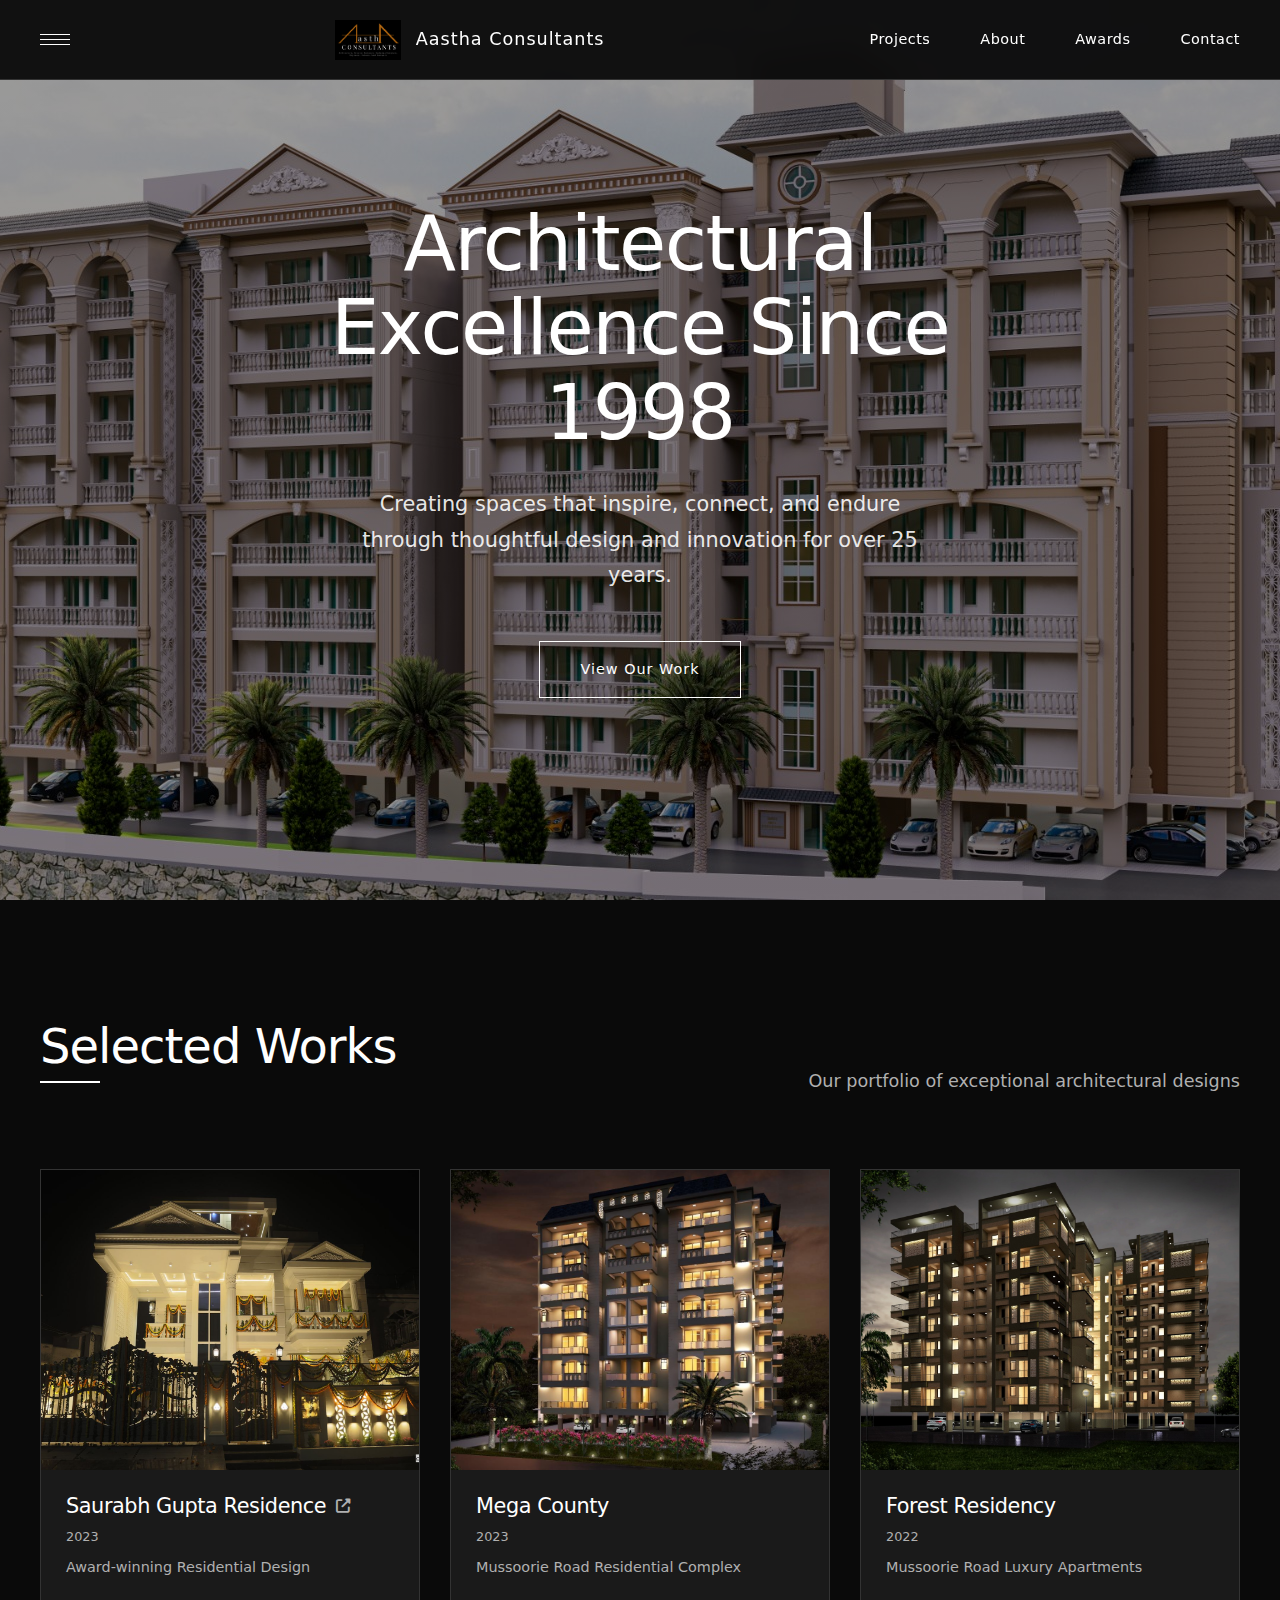
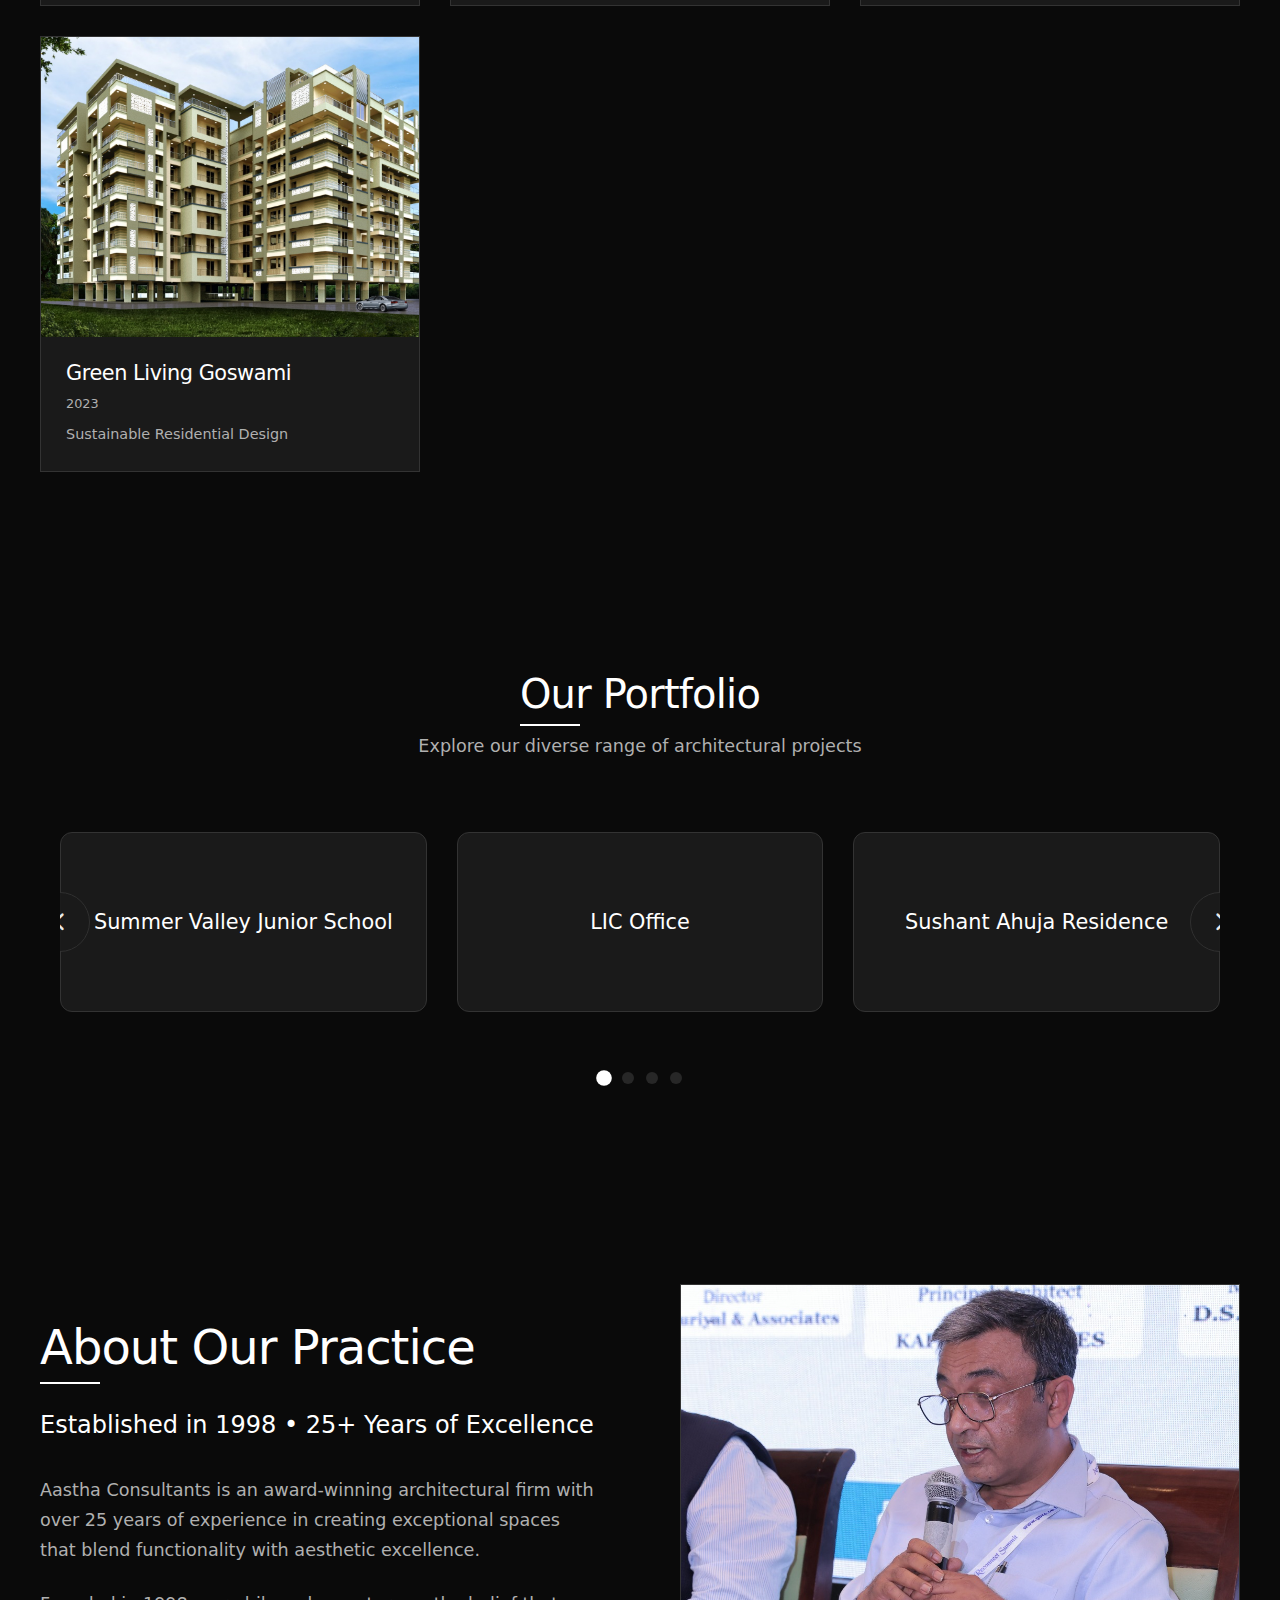
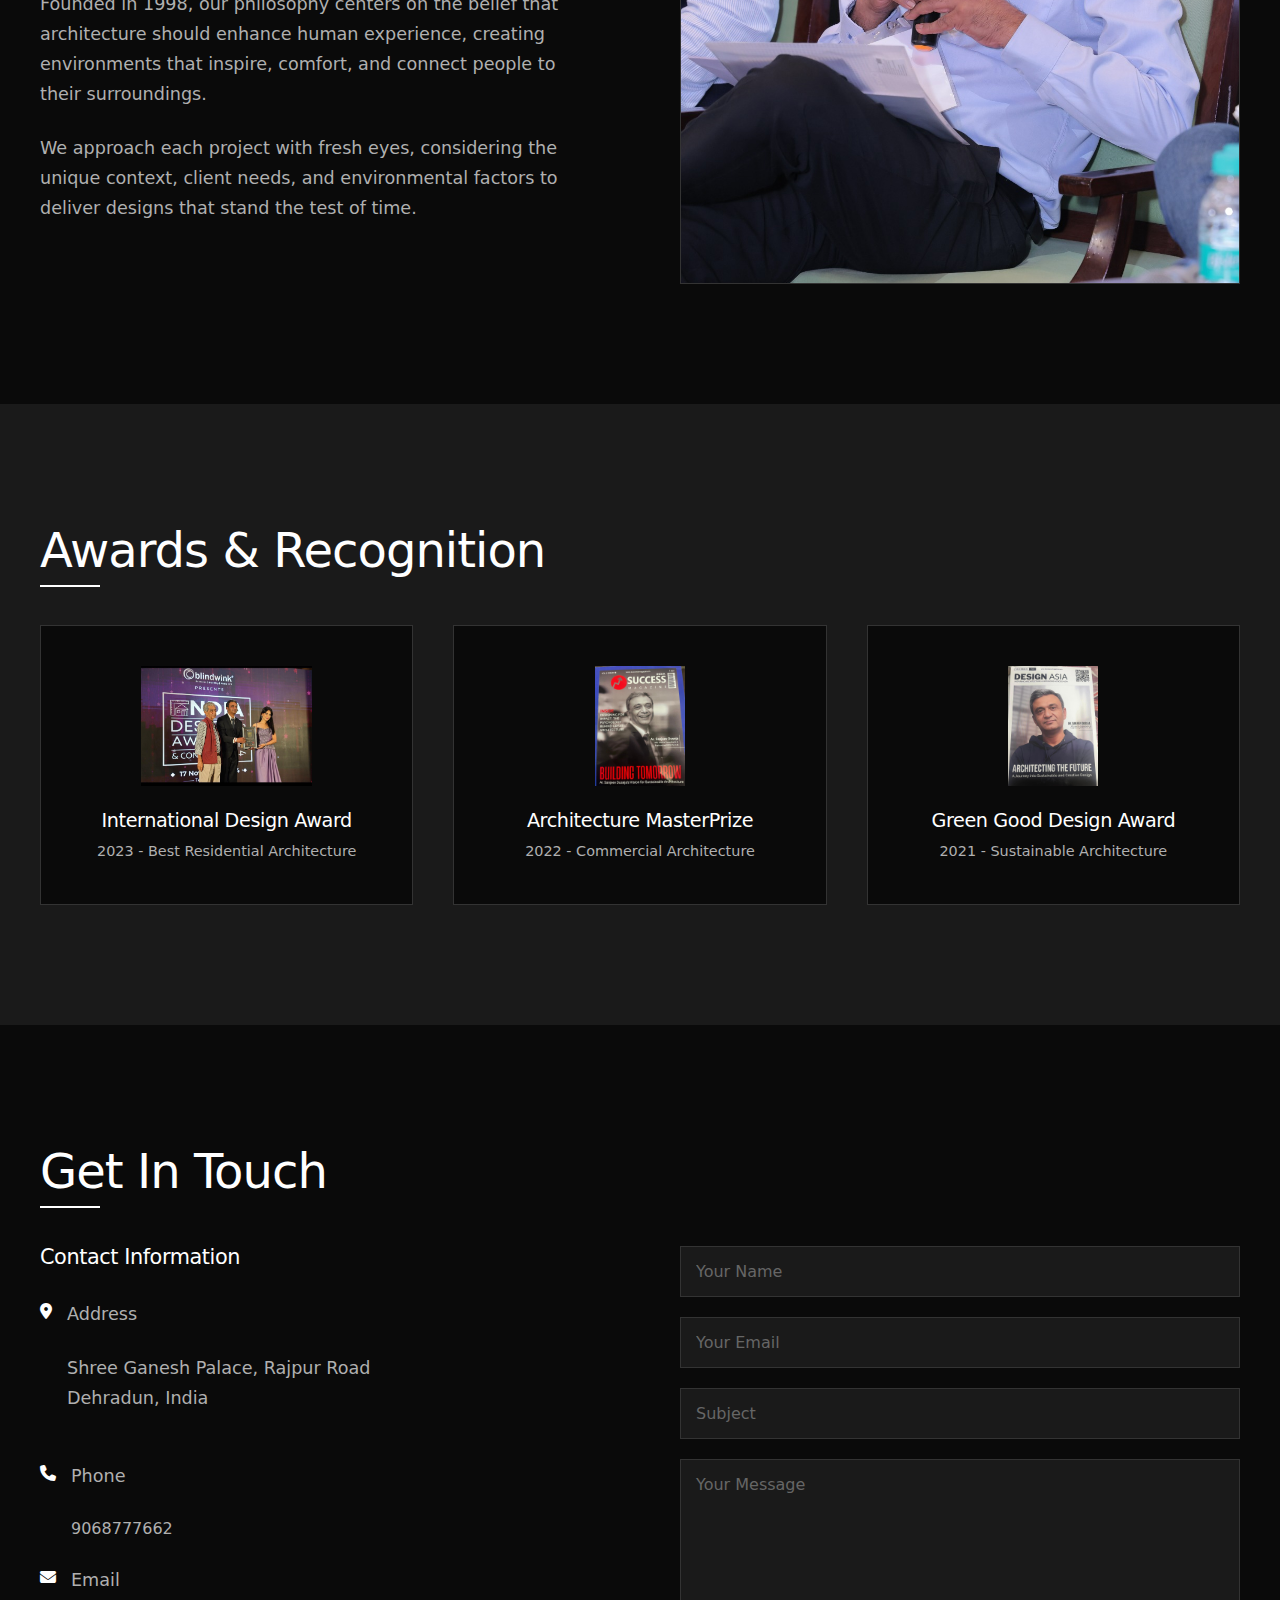
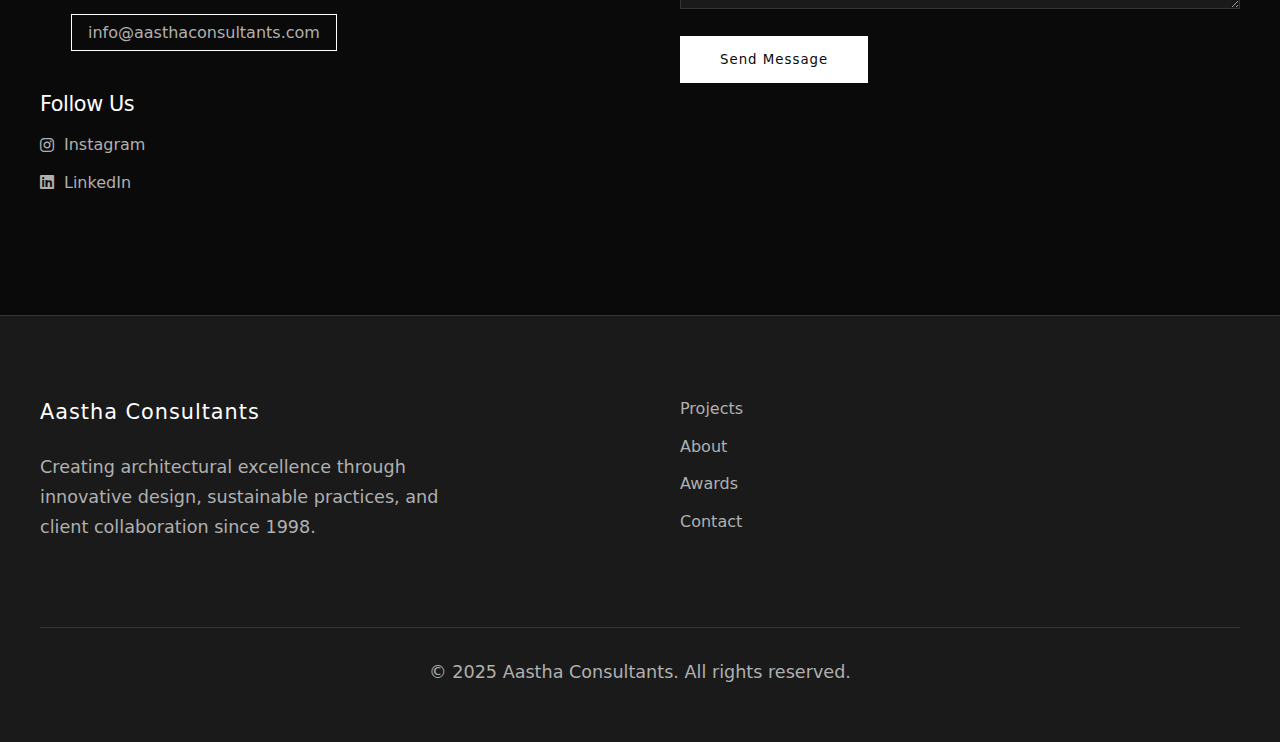
<file: index.html>
<!DOCTYPE html>
<html lang="en">
<head>
    <meta charset="UTF-8">
    <meta name="viewport" content="width=device-width, initial-scale=1.0">
    <title>Aastha Consultants - Architectural Excellence Since 1998</title>
    
    <link rel="icon" type="image/x-icon" href="favicon.ico">
    <link rel="apple-touch-icon" sizes="180x180" href="apple-touch-icon.png">
    <link rel="icon" type="image/png" sizes="32x32" href="favicon-32x32.png">
    <link rel="icon" type="image/png" sizes="16x16" href="favicon-16x16.png">
    <link rel="stylesheet" href="https://cdnjs.cloudflare.com/ajax/libs/font-awesome/6.4.0/css/all.min.css">
    
    <style>
        /* ===== MODERN BLACK THEME ===== */
        * { 
            box-sizing: border-box; 
            margin: 0; 
            padding: 0; 
        }
        
        html, body { 
            height: 100%; 
            scroll-behavior: smooth;
        }
        
        body { 
            font-family: 'Inter', system-ui, -apple-system, "Segoe UI", Roboto, "Helvetica Neue", Arial, sans-serif; 
            color: #ffffff; 
            line-height: 1.6; 
            background: #0a0a0a;
            overflow-x: hidden;
            font-weight: 300;
        }
        
        img {
            max-width: 100%;
            height: auto;
            display: block;
        }

        /* ===== TYPOGRAPHY ===== */
        h1, h2, h3, h4 {
            font-weight: 400;
            line-height: 1.1;
            margin-bottom: 1rem;
            letter-spacing: -0.02em;
            color: #ffffff;
        }

        h1 {
            font-size: clamp(3rem, 6vw, 5rem);
            font-weight: 350;
        }

        h2 {
            font-size: clamp(2rem, 4vw, 3rem);
            margin-bottom: 3rem;
            position: relative;
            display: inline-block;
        }

        h2::after {
            content: '';
            position: absolute;
            bottom: -10px;
            left: 0;
            width: 60px;
            height: 2px;
            background: #ffffff;
        }

        h3 {
            font-size: 1.4rem;
            font-weight: 400;
        }

        p {
            margin-bottom: 1.5rem;
            color: #b0b0b0;
            font-size: 1.1rem;
            line-height: 1.7;
        }

        /* ===== LAYOUT & CONTAINERS ===== */
        .container {
            width: 100%;
            max-width: 1400px;
            margin: 0 auto;
            padding: 0 40px;
        }

        .section-spacing {
            padding: 120px 0;
        }

        /* ===== HEADER ===== */
        .site-header {
            position: fixed;
            top: 0;
            left: 0;
            right: 0;
            height: 80px;
            display: flex;
            align-items: center;
            justify-content: space-between;
            padding: 0 40px;
            background: rgba(10, 10, 10, 0.95);
            backdrop-filter: blur(10px);
            border-bottom: 1px solid #333;
            z-index: 1000;
            transition: all 0.3s ease;
        }

        .site-header.scrolled {
            height: 70px;
        }

        .header-logo-container {
            display: flex;
            align-items: center;
            gap: 15px;
        }

        .logo-image {
            height: 40px;
            width: auto;
        }

        .logo-text { 
            font-weight: 400; 
            font-size: 1.1rem; 
            letter-spacing: 1px; 
            text-decoration: none;
            color: #ffffff;
            z-index: 1001;
        }

        .menu-toggle {
            appearance: none;
            border: 0;
            background: transparent;
            display: flex;
            flex-direction: column;
            justify-content: center;
            align-items: center;
            width: 30px;
            height: 30px;
            cursor: pointer;
            z-index: 1001;
            position: relative;
        }

        .menu-toggle span {
            display: block;
            height: 1px;
            width: 100%;
            background: #ffffff;
            transition: all 0.3s ease;
            transform-origin: center;
        }

        .menu-toggle span:nth-child(1) {
            transform: translateY(-4px);
        }

        .menu-toggle span:nth-child(3) {
            transform: translateY(4px);
        }

        .menu-toggle.active span:nth-child(1) {
            transform: translateY(1px) rotate(45deg);
        }

        .menu-toggle.active span:nth-child(2) {
            opacity: 0;
        }

        .menu-toggle.active span:nth-child(3) {
            transform: translateY(-1px) rotate(-45deg);
        }

        .mobile-nav {
            position: fixed;
            top: 0;
            left: 0;
            width: 100%;
            height: 100vh;
            background: #0a0a0a;
            z-index: 999;
            padding: 120px 40px 40px;
            transform: translateX(-100%);
            transition: transform 0.4s cubic-bezier(0.4, 0, 0.2, 1);
            overflow-y: auto;
            border-right: 1px solid #333;
        }

        .mobile-nav.active {
            transform: translateX(0);
        }

        .mobile-nav-list {
            list-style: none;
        }

        .mobile-nav-list li {
            margin-bottom: 0;
            border-bottom: 1px solid #333;
        }

        .mobile-nav-list a {
            display: block;
            padding: 25px 0;
            color: #ffffff;
            text-decoration: none;
            font-size: 1.4rem;
            font-weight: 400;
            transition: all 0.3s ease;
        }

        .mobile-nav-list a:hover {
            color: #b0b0b0;
        }

        .mobile-projects-btn {
            background: none;
            border: none;
            color: #ffffff;
            font-size: 1.4rem;
            font-weight: 400;
            cursor: pointer;
            padding: 25px 0;
            width: 100%;
            text-align: left;
            border-bottom: 1px solid #333;
            display: flex;
            justify-content: space-between;
            align-items: center;
        }

        .mobile-projects-list {
            list-style: none;
            padding-left: 20px;
            display: none;
        }

        .mobile-projects-list.active {
            display: block;
        }

        .mobile-projects-list a {
            padding: 15px 0;
            font-size: 1.1rem;
            color: #b0b0b0;
        }

        .mobile-projects-list a:hover {
            color: #ffffff;
        }

        .desktop-nav {
            display: flex;
            align-items: center;
            gap: 50px;
        }

        .desktop-nav a {
            color: #ffffff;
            text-decoration: none;
            font-size: 0.9rem;
            font-weight: 400;
            letter-spacing: 0.5px;
            transition: color 0.3s ease;
        }

        .desktop-nav a:hover {
            color: #b0b0b0;
        }

        /* ===== HERO SECTION ===== */
        .hero {
            height: 100vh;
            display: flex;
            align-items: center;
            justify-content: center;
            position: relative;
            overflow: hidden;
            background: linear-gradient(rgba(0,0,0,0.4), rgba(0,0,0,0.4)), 
                        url('hero.jpg') no-repeat center center;
            background-size: cover;
            color: white;
            text-align: center;
        }

        .hero-content {
            max-width: 900px;
            padding: 0 40px;
            z-index: 2;
        }

        .hero h1 {
            color: white;
            margin-bottom: 2rem;
            font-weight: 350;
        }

        .hero p {
            font-size: 1.3rem;
            color: rgba(255,255,255,0.9);
            margin-bottom: 3rem;
            max-width: 600px;
            margin-left: auto;
            margin-right: auto;
            font-weight: 300;
        }

        .btn {
            display: inline-block;
            padding: 16px 40px;
            background: transparent;
            color: white;
            border: 1px solid white;
            text-decoration: none;
            font-weight: 400;
            letter-spacing: 1px;
            transition: all 0.3s ease;
            font-size: 0.9rem;
        }

        .btn:hover {
            background: white;
            color: #0a0a0a;
        }

        /* ===== PROJECTS SECTION ===== */
        .projects {
            background: #0a0a0a;
        }

        .projects-header {
            display: flex;
            justify-content: space-between;
            align-items: flex-end;
            margin-bottom: 3rem;
        }

        .project-grid {
            display: grid;
            grid-template-columns: repeat(auto-fill, minmax(350px, 1fr));
            gap: 30px;
        }

        .project-card {
            position: relative;
            overflow: hidden;
            background: #1a1a1a;
            cursor: pointer;
            transition: all 0.3s ease;
            border: 1px solid #333;
        }

        .project-card.clickable:hover {
            transform: translateY(-5px);
            border-color: #555;
        }

        .project-image-container {
            position: relative;
            width: 100%;
            height: 300px;
            overflow: hidden;
        }

        .project-img-primary {
            width: 100%;
            height: 100%;
            object-fit: cover;
            transition: transform 0.5s ease;
        }

        .project-card.clickable:hover .project-img-primary {
            transform: scale(1.05);
        }

        .project-info {
            padding: 25px;
        }

        .project-info h3 {
            font-size: 1.3rem;
            margin-bottom: 5px;
            font-weight: 400;
            display: flex;
            align-items: center;
            gap: 10px;
        }

        .project-info h3 i {
            font-size: 0.9rem;
            color: #b0b0b0;
        }

        .project-year {
            display: inline-block;
            font-size: 0.8rem;
            color: #b0b0b0;
            margin-bottom: 8px;
        }

        .project-info p {
            color: #b0b0b0;
            font-size: 0.9rem;
            margin-bottom: 0;
        }

        /* ===== PROJECTS SLIDER ===== */
        .projects-slider-section {
            background: #0a0a0a;
            padding: 80px 0;
            overflow: hidden;
        }

        .slider-container {
            max-width: 1200px;
            margin: 0 auto;
            padding: 0 20px;
        }

        .slider-header {
            text-align: center;
            margin-bottom: 50px;
        }

        .slider-header h2 {
            font-size: 2.5rem;
            font-weight: 350;
            margin-bottom: 1rem;
        }

        .slider-header p {
            color: #b0b0b0;
            font-size: 1.1rem;
            max-width: 500px;
            margin: 0 auto;
        }

        .slider-track-container {
            position: relative;
            overflow: hidden;
            padding: 20px 0;
        }

        .slider-track {
            display: flex;
            transition: transform 0.6s cubic-bezier(0.25, 0.46, 0.45, 0.94);
            cursor: grab;
            gap: 30px;
        }

        .slider-track:active {
            cursor: grabbing;
        }

        .slider-item {
            flex: 0 0 calc(33.333% - 20px);
            min-width: 0;
            text-align: center;
        }

        .slider-item-content {
            background: #1a1a1a;
            border: 1px solid #333;
            padding: 40px 30px;
            border-radius: 12px;
            transition: all 0.4s ease;
            height: 180px;
            display: flex;
            align-items: center;
            justify-content: center;
            position: relative;
            overflow: hidden;
        }

        .slider-item-content::before {
            content: '';
            position: absolute;
            top: 0;
            left: -100%;
            width: 100%;
            height: 100%;
            background: linear-gradient(90deg, transparent, rgba(255,255,255,0.1), transparent);
            transition: left 0.6s ease;
        }

        .slider-item-content:hover::before {
            left: 100%;
        }

        .slider-item-content:hover {
            border-color: #555;
            transform: translateY(-8px) scale(1.02);
            box-shadow: 0 20px 40px rgba(0,0,0,0.3);
        }

        .slider-item span {
            font-size: 1.3rem;
            font-weight: 350;
            color: #ffffff;
            display: block;
            transition: all 0.3s ease;
            line-height: 1.4;
        }

        .slider-nav {
            position: absolute;
            top: 50%;
            transform: translateY(-50%);
            background: #1a1a1a;
            border: 1px solid #333;
            width: 60px;
            height: 60px;
            border-radius: 50%;
            cursor: pointer;
            display: flex;
            align-items: center;
            justify-content: center;
            transition: all 0.3s ease;
            z-index: 10;
            color: #ffffff;
            opacity: 0.9;
            font-size: 1.2rem;
        }

        .slider-nav:hover {
            background: #333;
            opacity: 1;
            transform: translateY(-50%) scale(1.1);
            box-shadow: 0 10px 25px rgba(0,0,0,0.3);
        }

        .slider-nav.prev {
            left: -30px;
        }

        .slider-nav.next {
            right: -30px;
        }

        .slider-dots {
            display: flex;
            justify-content: center;
            gap: 12px;
            margin-top: 40px;
        }

        .slider-dot {
            width: 12px;
            height: 12px;
            border-radius: 50%;
            background: #333;
            border: none;
            cursor: pointer;
            transition: all 0.3s ease;
            opacity: 0.7;
        }

        .slider-dot:hover {
            opacity: 1;
            transform: scale(1.2);
        }

        .slider-dot.active {
            background: #ffffff;
            opacity: 1;
            transform: scale(1.3);
        }

        /* Mobile adjustments */
        @media (max-width: 1024px) {
            .slider-item {
                flex: 0 0 calc(50% - 15px);
            }
        }

        @media (max-width: 768px) {
            .slider-item {
                flex: 0 0 calc(100% - 0px);
            }
            
            .slider-nav {
                width: 50px;
                height: 50px;
            }
            
            .slider-nav.prev {
                left: -25px;
            }
            
            .slider-nav.next {
                right: -25px;
            }
        }

        @media (max-width: 576px) {
            .slider-item-content {
                padding: 30px 20px;
                height: 160px;
            }
            
            .slider-item span {
                font-size: 1.1rem;
            }
            
            .slider-nav {
                display: none;
            }
        }

        /* ===== ABOUT SECTION ===== */
        .about {
            background: #0a0a0a;
        }

        .about-content {
            display: grid;
            grid-template-columns: 1fr 1fr;
            gap: 80px;
            align-items: center;
        }

        .about-text h2 {
            margin-bottom: 2rem;
        }

        .years-experience {
            font-size: 1.5rem;
            color: #ffffff;
            margin-bottom: 2rem;
            font-weight: 400;
        }

        .about-image {
            height: 600px;
            background: #1a1a1a;
            position: relative;
            overflow: hidden;
            border: 1px solid #333;
        }

        .about-image img {
            width: 100%;
            height: 100%;
            object-fit: cover;
        }

        /* ===== AWARDS SECTION ===== */
        .awards {
            background: #1a1a1a;
        }

        .awards-grid {
            display: grid;
            grid-template-columns: repeat(auto-fit, minmax(300px, 1fr));
            gap: 40px;
        }

        .award-item {
            background: #0a0a0a;
            padding: 40px;
            transition: transform 0.3s ease;
            border: 1px solid #333;
            text-align: center;
        }

        .award-item:hover {
            transform: translateY(-5px);
        }

        .award-image {
            margin-bottom: 1.5rem;
            height: 120px;
            display: flex;
            align-items: center;
            justify-content: center;
        }

        .award-image img {
            max-height: 100%;
            max-width: 100%;
            object-fit: contain;
        }

        .award-item h3 {
            font-size: 1.2rem;
            margin-bottom: 0.5rem;
        }

        .award-item p {
            font-size: 0.9rem;
            color: #b0b0b0;
            margin-bottom: 0;
        }

        /* ===== CONTACT SECTION ===== */
        .contact {
            background: #0a0a0a;
        }

        .contact-content {
            display: grid;
            grid-template-columns: 1fr 1fr;
            gap: 80px;
        }

        .contact-info h3 {
            margin-bottom: 2rem;
            font-size: 1.3rem;
        }

        .contact-details {
            margin-bottom: 3rem;
        }

        .contact-detail {
            display: flex;
            align-items: flex-start;
            margin-bottom: 1.5rem;
        }

        .contact-detail i {
            margin-right: 15px;
            color: #ffffff;
            margin-top: 3px;
        }

        .contact-detail a {
            color: #b0b0b0;
            text-decoration: none;
            transition: color 0.3s ease;
        }

        .contact-detail a:hover {
            color: #ffffff;
        }

        .email-btn {
            color: #ffffff;
            text-decoration: none;
            border: 1px solid #ffffff;
            padding: 8px 16px;
            transition: all 0.3s ease;
        }

        .email-btn:hover {
            background: #ffffff;
            color: #0a0a0a;
        }

        .social-links h3 {
            margin-bottom: 1rem;
        }

        .social-links .footer-links a {
            color: #b0b0b0;
            text-decoration: none;
            transition: all 0.3s ease;
            display: flex;
            align-items: center;
            gap: 10px;
        }

        .social-links .footer-links a:hover {
            color: #ffffff;
        }

        .contact-form input,
        .contact-form textarea {
            width: 100%;
            padding: 15px;
            margin-bottom: 20px;
            border: 1px solid #333;
            font-family: inherit;
            font-size: 1rem;
            transition: all 0.3s ease;
            background: #1a1a1a;
            color: #ffffff;
        }

        .contact-form input:focus,
        .contact-form textarea:focus {
            outline: none;
            border-color: #ffffff;
        }

        .contact-form input::placeholder,
        .contact-form textarea::placeholder {
            color: #666;
        }

        .contact-form textarea {
            min-height: 150px;
            resize: vertical;
        }

        .submit-btn {
            background: #ffffff;
            color: #0a0a0a;
            border: none;
            padding: 16px 40px;
            font-family: inherit;
            font-weight: 400;
            cursor: pointer;
            transition: all 0.3s ease;
            letter-spacing: 1px;
        }

        .submit-btn:hover {
            background: #b0b0b0;
        }

        /* ===== FOOTER ===== */
        .site-footer {
            background: #1a1a1a;
            color: #b0b0b0;
            padding: 80px 0 30px;
            border-top: 1px solid #333;
        }

        .footer-content {
            display: grid;
            grid-template-columns: 1fr 1fr;
            gap: 80px;
            margin-bottom: 60px;
        }

        .footer-logo {
            font-size: 1.3rem;
            font-weight: 400;
            margin-bottom: 1.5rem;
            letter-spacing: 1px;
            color: #ffffff;
        }

        .footer-text {
            color: #b0b0b0;
            max-width: 400px;
            line-height: 1.7;
        }

        .footer-links {
            display: flex;
            flex-direction: column;
            gap: 12px;
        }

        .footer-links a {
            color: #b0b0b0;
            text-decoration: none;
            transition: all 0.3s ease;
        }

        .footer-links a:hover {
            color: #ffffff;
        }

        .footer-bottom {
            border-top: 1px solid #333;
            padding-top: 30px;
            text-align: center;
            color: #666;
            font-size: 0.9rem;
        }

        /* ===== RESPONSIVE STYLES ===== */
        @media (max-width: 992px) {
            .about-content,
            .contact-content,
            .footer-content {
                grid-template-columns: 1fr;
                gap: 60px;
            }
            
            .about-image {
                height: 400px;
                order: -1;
            }
            
            .container {
                padding: 0 30px;
            }
            
            .section-spacing {
                padding: 80px 0;
            }
            
            .slider-container {
                padding: 0 30px;
            }
            
            .project-grid {
                grid-template-columns: repeat(auto-fill, minmax(300px, 1fr));
            }
        }

        @media (max-width: 768px) {
            .project-grid {
                grid-template-columns: 1fr;
            }
            
            .site-header {
                padding: 0 30px;
            }
            
            .hero-content {
                padding: 0 30px;
            }
            
            .slider-container {
                padding: 0 20px;
            }
            
            .desktop-nav {
                display: none;
            }
        }

        @media (max-width: 576px) {
            .container {
                padding: 0 20px;
            }
            
            .site-header {
                padding: 0 20px;
            }
            
            .hero-content {
                padding: 0 20px;
            }
            
            .slider-container {
                padding: 0 15px;
            }
            
            .logo-image {
                height: 30px;
            }
            
            .logo-text {
                font-size: 1rem;
            }
        }
    </style>
</head>
<body>

    <!-- HEADER -->
    <header class="site-header">
        <button id="menuToggle" class="menu-toggle" aria-label="Toggle menu" aria-expanded="false">
            <span></span>
            <span></span>
            <span></span>
        </button>

        <div class="header-logo-container">
            <img src="logo.png" alt="Aastha Consultants Logo" class="logo-image">
            <a href="index.html" class="logo-text">Aastha Consultants</a>
        </div>

        <!-- Desktop Navigation -->
        <nav class="desktop-nav">
            <a href="#projects">Projects</a>
            <a href="#about">About</a>
            <a href="#awards">Awards</a>
            <a href="#contact">Contact</a>
        </nav>

        <!-- Mobile Navigation -->
        <nav class="mobile-nav" id="mobileNav">
            <ul class="mobile-nav-list">
                <li><a href="#projects">Projects</a></li>
                <li>
                    <button class="mobile-projects-btn" id="mobileProjectsBtn">
                        All Projects <i class="fas fa-chevron-down"></i>
                    </button>
                    <ul class="mobile-projects-list" id="mobileProjectsList">
                        <li><a href="saurabh-gupta.html">Saurabh Gupta Residence</a></li>
                        <li><a href="#projects">Summer Valley Junior School</a></li>
                        <li><a href="#projects">LIC Office</a></li>
                        <li><a href="#projects">Sushant Ahuja Residence</a></li>
                        <li><a href="#projects">Stallion College of Engineering</a></li>
                        <li><a href="#projects">Mega County</a></li>
                        <li><a href="#projects">Forest Residency</a></li>
                        <li><a href="#projects">Trinity College of B.ed</a></li>
                        <li><a href="#projects">Sanju Memorial Clinic</a></li>
                        <li><a href="#projects">Green Living Goswami</a></li>
                    </ul>
                </li>
                <li><a href="#about">About</a></li>
                <li><a href="#awards">Awards</a></li>
                <li><a href="#contact">Contact</a></li>
            </ul>
        </nav>
    </header>

    <!-- HERO SECTION -->
    <section class="hero">
        <div class="hero-content">
            <h1>Architectural Excellence Since 1998</h1>
            <p>Creating spaces that inspire, connect, and endure through thoughtful design and innovation for over 25 years.</p>
            <a class="btn" href="#projects">View Our Work</a>
        </div>
    </section>

    <!-- PROJECTS SECTION -->
    <section id="projects" class="projects section-spacing">
        <div class="container">
            <div class="projects-header">
                <h2>Selected Works</h2>
                <p>Our portfolio of exceptional architectural designs</p>
            </div>
            <div class="project-grid">
                <!-- Saurabh Gupta Residence (Clickable) -->
                <div class="project-card clickable" data-project="saurabh-gupta" onclick="window.location.href='saurabh-gupta.html'">
                    <div class="project-image-container">
                        <img src="saurabh-gupta.jpg" alt="Saurabh Gupta Residence" class="project-img-primary">
                    </div>
                    <div class="project-info">
                        <h3>Saurabh Gupta Residence <i class="fas fa-external-link-alt"></i></h3>
                        <span class="project-year">2023</span>
                        <p>Award-winning Residential Design</p>
                    </div>
                </div>
                
                <!-- Mega County (Non-clickable) -->
                <div class="project-card" data-project="mega-county">
                    <div class="project-image-container">
                        <img src="mega-county.jpg" alt="Mega County" class="project-img-primary">
                    </div>
                    <div class="project-info">
                        <h3>Mega County</h3>
                        <span class="project-year">2023</span>
                        <p>Mussoorie Road Residential Complex</p>
                    </div>
                </div>
                
                <!-- Forest Residency (Non-clickable) -->
                <div class="project-card" data-project="forest-residency">
                    <div class="project-image-container">
                        <img src="forest-residency.jpg" alt="Forest Residency" class="project-img-primary">
                    </div>
                    <div class="project-info">
                        <h3>Forest Residency</h3>
                        <span class="project-year">2022</span>
                        <p>Mussoorie Road Luxury Apartments</p>
                    </div>
                </div>
                
                <!-- Green Living Goswami (Non-clickable) -->
                <div class="project-card" data-project="green-living">
                    <div class="project-image-container">
                        <img src="green-living.jpg" alt="Green Living Goswami" class="project-img-primary">
                    </div>
                    <div class="project-info">
                        <h3>Green Living Goswami</h3>
                        <span class="project-year">2023</span>
                        <p>Sustainable Residential Design</p>
                    </div>
                </div>
            </div>
        </div>
    </section>

    <!-- ENHANCED PROJECTS SLIDER -->
    <section class="projects-slider-section">
        <div class="slider-container">
            <div class="slider-wrapper">
                <div class="slider-header">
                    <h2>Our Portfolio</h2>
                    <p>Explore our diverse range of architectural projects</p>
                </div>
                
                <div class="slider-track-container">
                    <button class="slider-nav prev" id="sliderPrev">
                        <i class="fas fa-chevron-left"></i>
                    </button>
                    
                    <div class="slider-track" id="sliderTrack">
                        <div class="slider-item"><div class="slider-item-content"><span>Summer Valley Junior School</span></div></div>
                        <div class="slider-item"><div class="slider-item-content"><span>LIC Office</span></div></div>
                        <div class="slider-item"><div class="slider-item-content"><span>Sushant Ahuja Residence</span></div></div>
                        <div class="slider-item"><div class="slider-item-content"><span>Stallion College of Engineering</span></div></div>
                        <div class="slider-item"><div class="slider-item-content"><span>Mega County</span></div></div>
                        <div class="slider-item"><div class="slider-item-content"><span>Forest Residency</span></div></div>
                        <div class="slider-item"><div class="slider-item-content"><span>Trinity College of B.ed</span></div></div>
                        <div class="slider-item"><div class="slider-item-content"><span>Saurabh Gupta Residence</span></div></div>
                        <div class="slider-item"><div class="slider-item-content"><span>Sanju Memorial Clinic</span></div></div>
                        <div class="slider-item"><div class="slider-item-content"><span>Green Living Goswami</span></div></div>
                    </div>
                    
                    <button class="slider-nav next" id="sliderNext">
                        <i class="fas fa-chevron-right"></i>
                    </button>
                </div>
                
                <div class="slider-dots" id="sliderDots">
                    <!-- Dots will be generated by JavaScript -->
                </div>
            </div>
        </div>
    </section>

    <!-- ABOUT SECTION -->
    <section id="about" class="about section-spacing">
        <div class="container">
            <div class="about-content">
                <div class="about-text">
                    <h2>About Our Practice</h2>
                    <div class="years-experience">Established in 1998 • 25+ Years of Excellence</div>
                    <p>Aastha Consultants is an award-winning architectural firm with over 25 years of experience in creating exceptional spaces that blend functionality with aesthetic excellence.</p>
                    <p>Founded in 1998, our philosophy centers on the belief that architecture should enhance human experience, creating environments that inspire, comfort, and connect people to their surroundings.</p>
                    <p>We approach each project with fresh eyes, considering the unique context, client needs, and environmental factors to deliver designs that stand the test of time.</p>
                </div>
                <div class="about-image">
                    <img src="about.jpg" alt="Aastha Consultants Studio">
                </div>
            </div>
        </div>
    </section>

    <!-- AWARDS SECTION -->
    <section id="awards" class="awards section-spacing">
        <div class="container">
            <h2>Awards & Recognition</h2>
            <div class="awards-grid">
                <div class="award-item">
                    <div class="award-image">
                        <img src="award1.jpg" alt="International Design Award">
                    </div>
                    <div class="award-text">
                        <h3>International Design Award</h3>
                        <p>2023 - Best Residential Architecture</p>
                    </div>
                </div>
                <div class="award-item">
                    <div class="award-image">
                        <img src="award2.jpg" alt="Architecture MasterPrize">
                    </div>
                    <div class="award-text">
                        <h3>Architecture MasterPrize</h3>
                        <p>2022 - Commercial Architecture</p>
                    </div>
                </div>
                <div class="award-item">
                    <div class="award-image">
                        <img src="award3.jpg" alt="Green Good Design Award">
                    </div>
                    <div class="award-text">
                        <h3>Green Good Design Award</h3>
                        <p>2021 - Sustainable Architecture</p>
                    </div>
                </div>
            </div>
        </div>
    </section>

    <!-- CONTACT SECTION -->
    <section id="contact" class="contact section-spacing">
        <div class="container">
            <h2>Get In Touch</h2>
            <div class="contact-content">
                <div class="contact-info">
                    <h3>Contact Information</h3>
                    <div class="contact-details">
                        <div class="contact-detail">
                            <i class="fas fa-map-marker-alt"></i>
                            <div>
                                <p><strong>Address</strong></p>
                                <p>Shree Ganesh Palace, Rajpur Road<br>Dehradun, India</p>
                            </div>
                        </div>
                        <div class="contact-detail">
                            <i class="fas fa-phone"></i>
                            <div>
                                <p><strong>Phone</strong></p>
                                <a href="tel:+91 9068777662">9068777662</a>
                            </div>
                        </div>
                        <div class="contact-detail">
                            <i class="fas fa-envelope"></i>
                            <div>
                                <p><strong>Email</strong></p>
                                <div>
                                    <a href="https://mail.google.com/mail/?view=cm&to=info@aasthaconsultants.com" 
                                    target="_blank" 
                                    rel="noopener noreferrer"
                                    class="email-btn">info@aasthaconsultants.com</a>
                                </div>
                            </div>
                        </div>
                    </div>
                    <div class="social-links">
                        <h3>Follow Us</h3>
                        <div class="footer-links">
                            <a href="https://instagram.com/aastha.consultants" target="_blank"><i class="fab fa-instagram"></i> Instagram</a>
                            <a href="https://www.linkedin.com/company/aastha-consultants1" target="_blank"><i class="fab fa-linkedin"></i> LinkedIn</a>
                        </div>
                    </div>
                </div>
                <div class="contact-form">
                    <form action="https://formsubmit.co/e846dcc5b5aa18f348757f5b82fca4de" method="POST" class="contact-form">
                        <input type="text" name="name" placeholder="Your Name" required>
                        <input type="email" name="email" placeholder="Your Email" required>
                        <input type="text" name="subject" placeholder="Subject">
                        <textarea name="message" placeholder="Your Message" required></textarea>
                    
                        <!-- FormSubmit.co options -->
                        <input type="hidden" name="_captcha" value="false">
                        <input type="hidden" name="_template" value="table">
                        <input type="hidden" name="_subject" value="New Message from Aastha Consultants Website">

                        <button type="submit" class="submit-btn">Send Message</button>
                    </form>
                </div>
            </div>
        </div>
    </section>

    <!-- FOOTER -->
    <footer class="site-footer">
        <div class="container">
            <div class="footer-content">
                <div class="footer-about">
                    <div class="footer-logo">Aastha Consultants</div>
                    <p class="footer-text">Creating architectural excellence through innovative design, sustainable practices, and client collaboration since 1998.</p>
                </div>
                <div class="footer-links">
                    <a href="#projects">Projects</a>
                    <a href="#about">About</a>
                    <a href="#awards">Awards</a>
                    <a href="#contact">Contact</a>
                </div>
            </div>
            <div class="footer-bottom">
                <p>&copy; 2025 Aastha Consultants. All rights reserved.</p>
            </div>
        </div>
    </footer>

    <script>
        // DOM elements
        const menuToggle = document.getElementById('menuToggle');
        const mobileNav = document.getElementById('mobileNav');
        const mobileProjectsBtn = document.getElementById('mobileProjectsBtn');
        const mobileProjectsList = document.getElementById('mobileProjectsList');
        const header = document.querySelector('.site-header');

        // Slider elements
        const sliderTrack = document.getElementById('sliderTrack');
        const sliderPrev = document.getElementById('sliderPrev');
        const sliderNext = document.getElementById('sliderNext');
        const sliderDots = document.getElementById('sliderDots');

        // Slider configuration
        let currentSlide = 0;
        let isDragging = false;
        let startPos = 0;
        let currentTranslate = 0;
        let prevTranslate = 0;

        // Always show exactly 3 slides on desktop
        function getSlidesToShow() {
            if (window.innerWidth < 768) return 1;
            if (window.innerWidth < 1024) return 2;
            return 3; // Exactly 3 slides on desktop
        }

        function getSlideWidth() {
            const container = sliderTrack.parentElement;
            const slidesToShow = getSlidesToShow();
            const gap = 30;
            return (container.clientWidth / slidesToShow) + gap;
        }

        const totalSlides = document.querySelectorAll('.slider-item').length;

        // Initialize slider dots
        function initSliderDots() {
            const slidesToShow = getSlidesToShow();
            const totalDots = Math.ceil(totalSlides / slidesToShow);
            sliderDots.innerHTML = '';
            
            for (let i = 0; i < totalDots; i++) {
                const dot = document.createElement('button');
                dot.className = 'slider-dot';
                if (i === 0) dot.classList.add('active');
                dot.addEventListener('click', () => goToSlide(i));
                sliderDots.appendChild(dot);
            }
        }

        // Update slider position
        function updateSlider() {
            const slidesToShow = getSlidesToShow();
            const maxSlide = Math.max(0, Math.ceil(totalSlides / slidesToShow) - 1);
            currentSlide = Math.max(0, Math.min(currentSlide, maxSlide));
            
            const slideWidth = getSlideWidth();
            const translateX = -currentSlide * slideWidth * slidesToShow;
            sliderTrack.style.transform = `translateX(${translateX}px)`;
            sliderTrack.style.transition = 'transform 0.4s ease';
            
            // Update dots
            document.querySelectorAll('.slider-dot').forEach((dot, index) => {
                dot.classList.toggle('active', index === currentSlide);
            });
        }

        // Navigate to specific slide
        function goToSlide(slideIndex) {
            currentSlide = slideIndex;
            updateSlider();
        }

        // Next slide
        function nextSlide() {
            const slidesToShow = getSlidesToShow();
            const maxSlide = Math.ceil(totalSlides / slidesToShow) - 1;
            if (currentSlide < maxSlide) {
                currentSlide++;
                updateSlider();
            } else {
                currentSlide = 0;
                updateSlider();
            }
        }

        // Previous slide
        function prevSlide() {
            const slidesToShow = getSlidesToShow();
            const maxSlide = Math.ceil(totalSlides / slidesToShow) - 1;
            if (currentSlide > 0) {
                currentSlide--;
                updateSlider();
            } else {
                currentSlide = maxSlide;
                updateSlider();
            }
        }

        // Touch events for mobile
        function touchStart(event) {
            startPos = event.type.includes('mouse') ? event.pageX : event.touches[0].clientX;
            isDragging = true;
            sliderTrack.style.transition = 'none';
        }

        function touchMove(event) {
            if (!isDragging) return;
            const currentPosition = event.type.includes('mouse') ? event.pageX : event.touches[0].clientX;
            currentTranslate = prevTranslate + currentPosition - startPos;
        }

        function touchEnd() {
            isDragging = false;
            const movedBy = currentTranslate - prevTranslate;
            
            if (movedBy < -50) {
                nextSlide();
            } else if (movedBy > 50) {
                prevSlide();
            }
            
            prevTranslate = currentTranslate;
        }

        // Event listeners for slider
        sliderNext.addEventListener('click', nextSlide);
        sliderPrev.addEventListener('click', prevSlide);

        // Touch events for mobile
        sliderTrack.addEventListener('touchstart', touchStart);
        sliderTrack.addEventListener('touchmove', touchMove);
        sliderTrack.addEventListener('touchend', touchEnd);

        // Mouse events for desktop drag
        sliderTrack.addEventListener('mousedown', touchStart);
        sliderTrack.addEventListener('mousemove', touchMove);
        sliderTrack.addEventListener('mouseup', touchEnd);
        sliderTrack.addEventListener('mouseleave', touchEnd);

        // Initialize slider
        initSliderDots();
        updateSlider();

        // Update slider on window resize
        window.addEventListener('resize', () => {
            initSliderDots();
            updateSlider();
        });

        // Toggle mobile menu
        menuToggle.addEventListener('click', () => {
            const opened = mobileNav.classList.toggle('active');
            menuToggle.classList.toggle('active');
            menuToggle.setAttribute('aria-expanded', opened ? 'true' : 'false');
        });

        // Toggle projects list in mobile menu
        mobileProjectsBtn.addEventListener('click', () => {
            mobileProjectsList.classList.toggle('active');
            const icon = mobileProjectsBtn.querySelector('i');
            icon.classList.toggle('fa-chevron-down');
            icon.classList.toggle('fa-chevron-up');
        });

        // Header scroll effect
        window.addEventListener('scroll', () => {
            if (window.scrollY > 50) {
                header.classList.add('scrolled');
            } else {
                header.classList.remove('scrolled');
            }
        });

        // Smooth scroll for anchor links
        document.querySelectorAll('a[href^="#"]').forEach(anchor => {
            anchor.addEventListener('click', function (e) {
                e.preventDefault();
                const target = document.querySelector(this.getAttribute('href'));
                if (target) {
                    const headerOffset = header.offsetHeight;
                    const elementPosition = target.getBoundingClientRect().top;
                    const offsetPosition = elementPosition + window.pageYOffset - headerOffset;

                    window.scrollTo({
                        top: offsetPosition,
                        behavior: 'smooth'
                    });

                    // Close mobile menu after click
                    if (window.innerWidth < 768) {
                        mobileNav.classList.remove('active');
                        menuToggle.classList.remove('active');
                        menuToggle.setAttribute('aria-expanded', 'false');
                        mobileProjectsList.classList.remove('active');
                    }
                }
            });
        });

        // Project card click handlers - only for clickable cards
        document.querySelectorAll('.project-card.clickable').forEach(card => {
            card.addEventListener('click', function() {
                const project = this.getAttribute('data-project');
                if (project === 'saurabh-gupta') {
                    window.location.href = 'saurabh-gupta.html';
                }
            });
        });
    </script>

</body>
</html>
</file>
